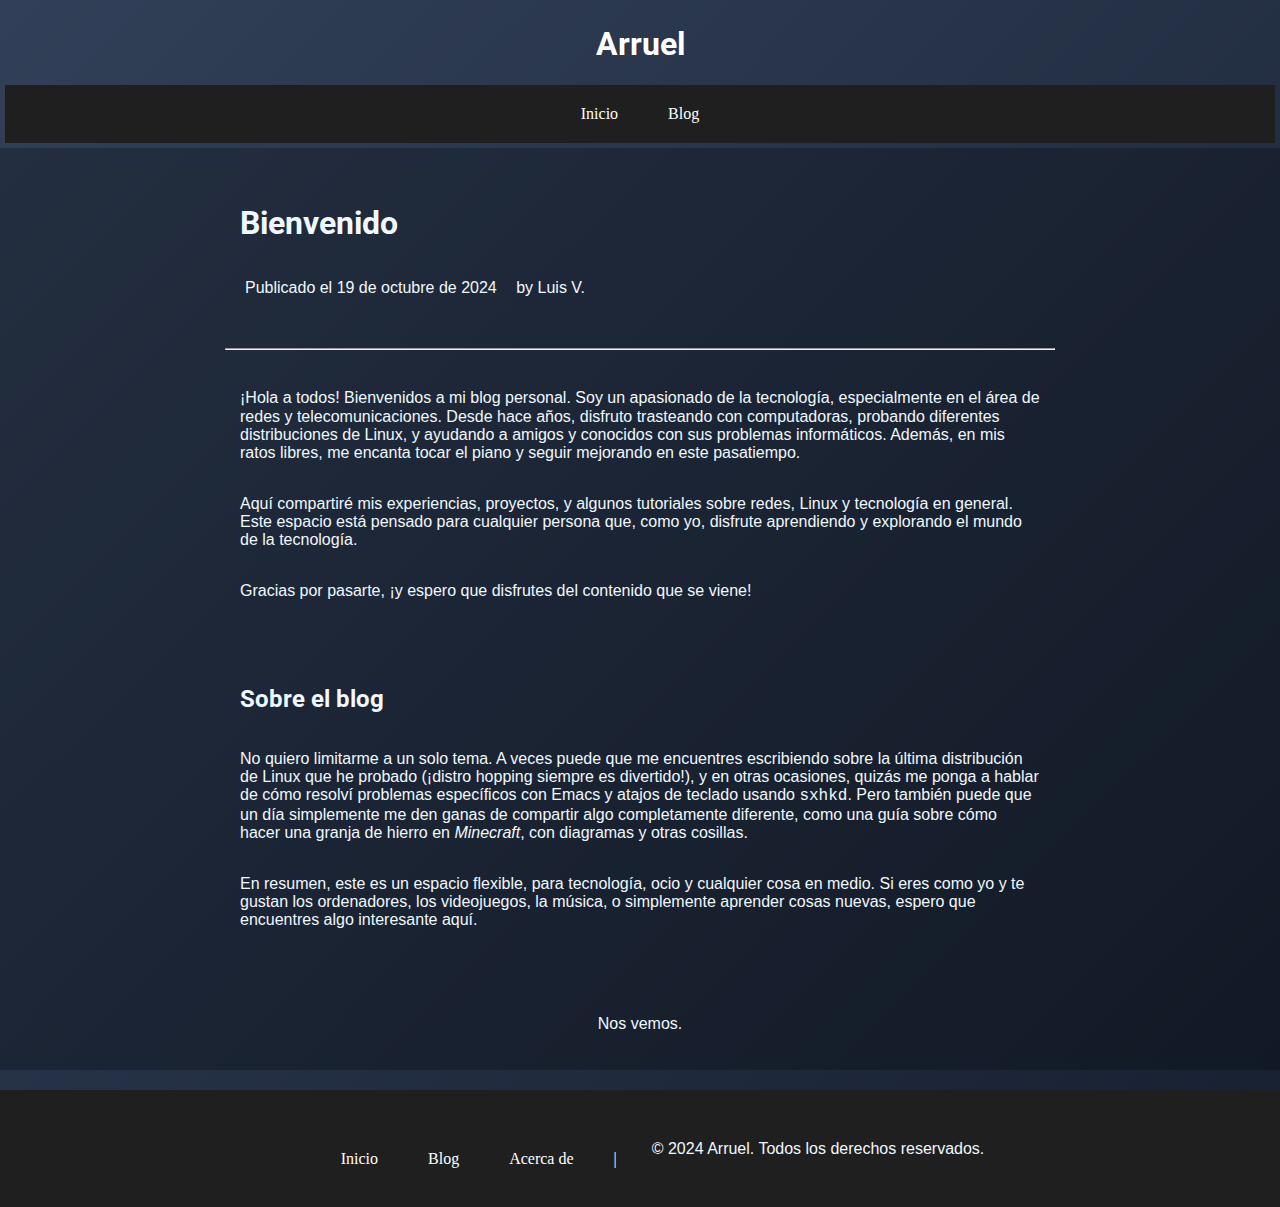
<file: blog/post.html>
<html lang="en">
<head>
    <meta charset="UTF-8">
    <meta http-equiv="X-UA-Compatible" content="IE=edge">
    <meta name="viewport" content="width=device-width, initial-scale=1.0">
    <link href="https://fonts.googleapis.com/css2?family=Roboto:wght@700&display=swap" rel="stylesheet">
    <link rel="stylesheet" href="../src/css/nrm.css">
    <link rel="stylesheet" href="../src/css/style.css">
    
    
    <title>Bienvenidos</title>
</head>
<body>
    <header class="intro">
        <h1>Arruel</h1>
        <nav>
            <ul>
                <li><a href="/">Inicio</a></li>
                <li><a href="/blog">Blog</a></li>
            </ul>
        </nav>
    </header>
    <main>
        <article>
            <section>
                <h1>Bienvenido</h1>
                <p>
                    <i class="fas fa-calendar-alt" style="color: grey; margin-right: 5px;"></i>
                    Publicado el <time datetime="2024-10-19">19 de octubre de 2024</time>
                    <i class="fas fa-user" style="color: grey; margin-left: 10px; margin-right: 5px;"></i>
                    by Luis V.
                </p>
            </section>
<hr>
            <section>
                <p>
                    ¡Hola a todos! Bienvenidos a mi blog personal. Soy un apasionado de la tecnología, especialmente en el área de redes y telecomunicaciones. Desde hace años, disfruto trasteando con computadoras, probando diferentes distribuciones de Linux, y ayudando a amigos y conocidos con sus problemas informáticos. Además, en mis ratos libres, me encanta tocar el piano y seguir mejorando en este pasatiempo.
                </p>
                <p>
                    Aquí compartiré mis experiencias, proyectos, y algunos tutoriales sobre redes, Linux y tecnología en general. Este espacio está pensado para cualquier persona que, como yo, disfrute aprendiendo y explorando el mundo de la tecnología.
                </p>
                <p>
                    Gracias por pasarte, ¡y espero que disfrutes del contenido que se viene!
                </p>
            </section>
            
            <section>
                <h2>Sobre el blog</h2>
                <p>
                    No quiero limitarme a un solo tema. A veces puede que me encuentres escribiendo sobre la última distribución de Linux que he probado (¡distro hopping siempre es divertido!), y en otras ocasiones, quizás me ponga a hablar de cómo resolví problemas específicos con Emacs y atajos de teclado usando <code>sxhkd</code>. Pero también puede que un día simplemente me den ganas de compartir algo completamente diferente, como una guía sobre cómo hacer una granja de hierro en <em>Minecraft</em>, con diagramas y otras cosillas.
                </p>
                <p>
                    En resumen, este es un espacio flexible, para tecnología, ocio y cualquier cosa en medio. Si eres como yo y te gustan los ordenadores, los videojuegos, la música, o simplemente aprender cosas nuevas, espero que encuentres algo interesante aquí.
                </p>
            </section>
            <br>
        </article>
        
    <aside>
        <p>Nos vemos.</p>
    </aside>
    </main>
    <footer>
        <nav>
            <ul>
                <li><a href="/">Inicio</a></li>
                <li><a href="/blog">Blog</a></li>
                <li><a href="./post.html">Acerca de</a></li>
                <li>|</li>
            </ul>
        </nav>
        
        <p>&copy; 2024 Arruel. Todos los derechos reservados.</p>
    </footer>
</body>

</html>
</file>
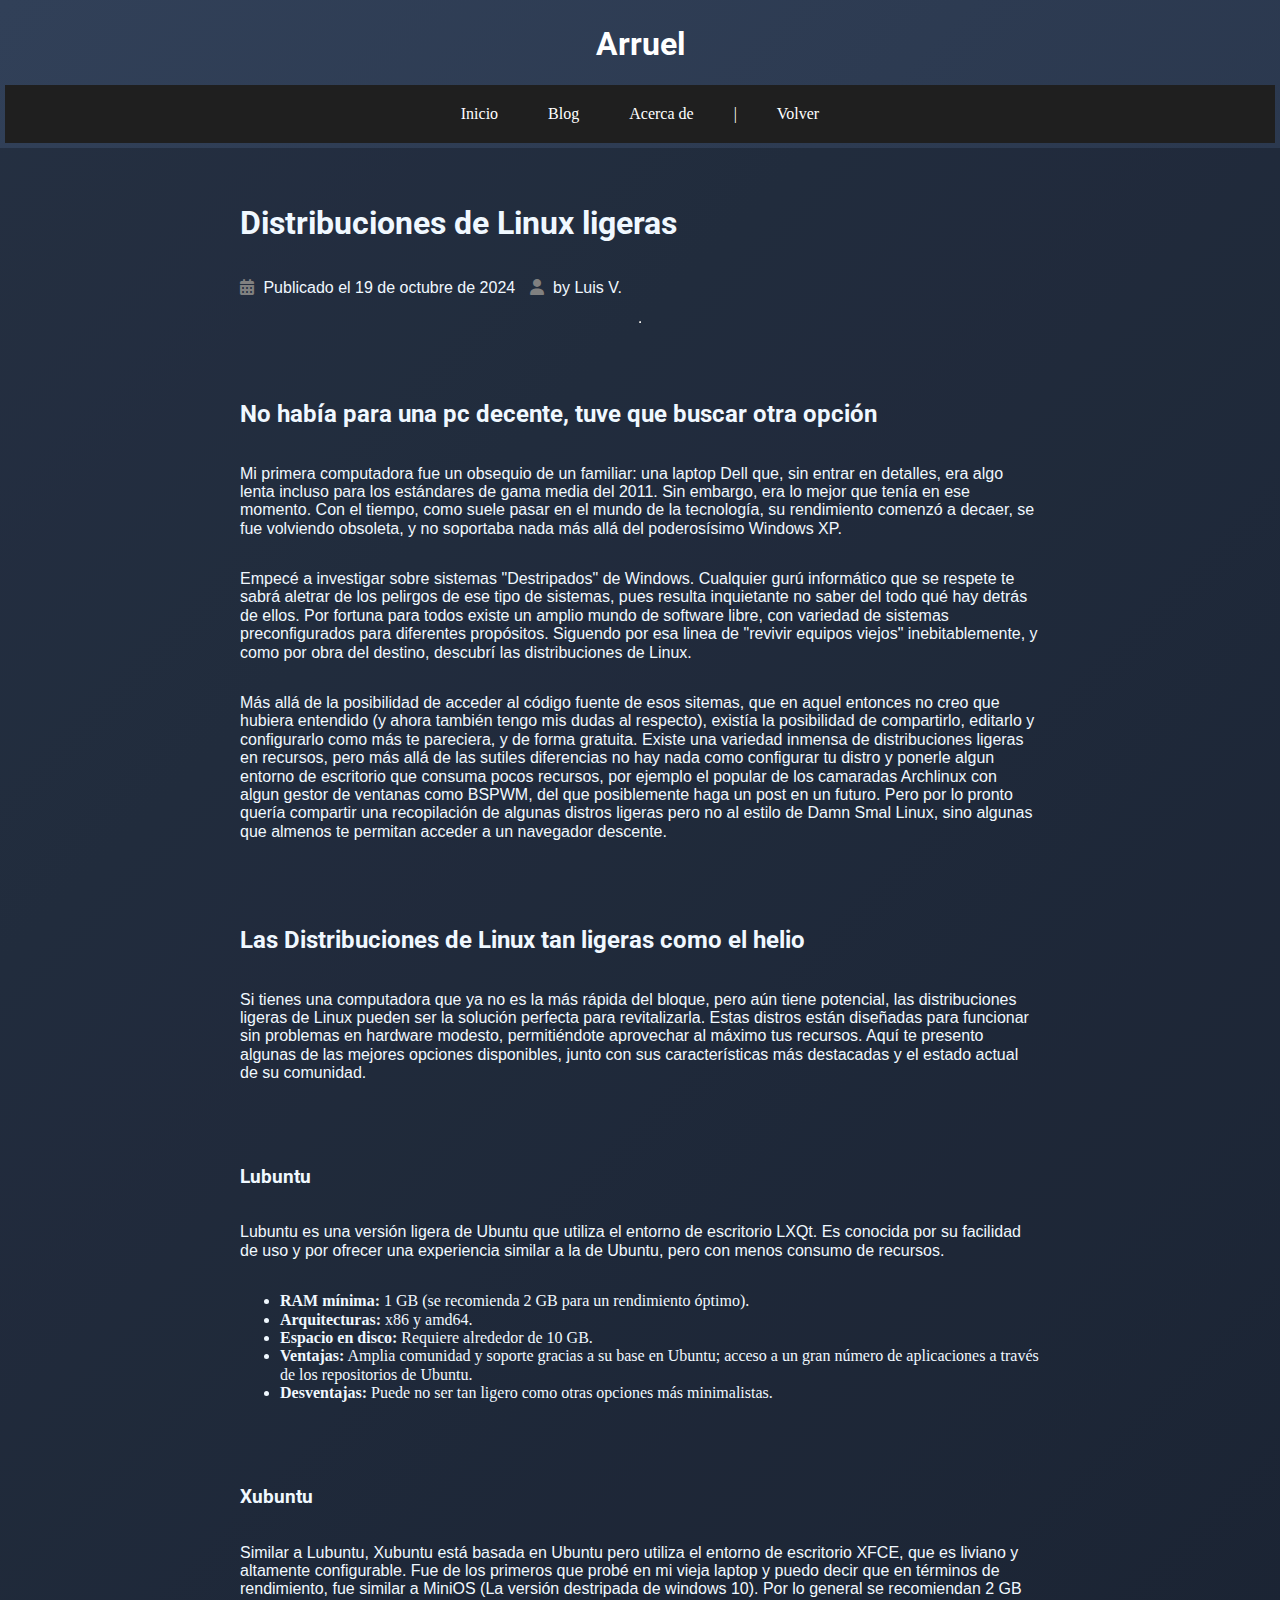
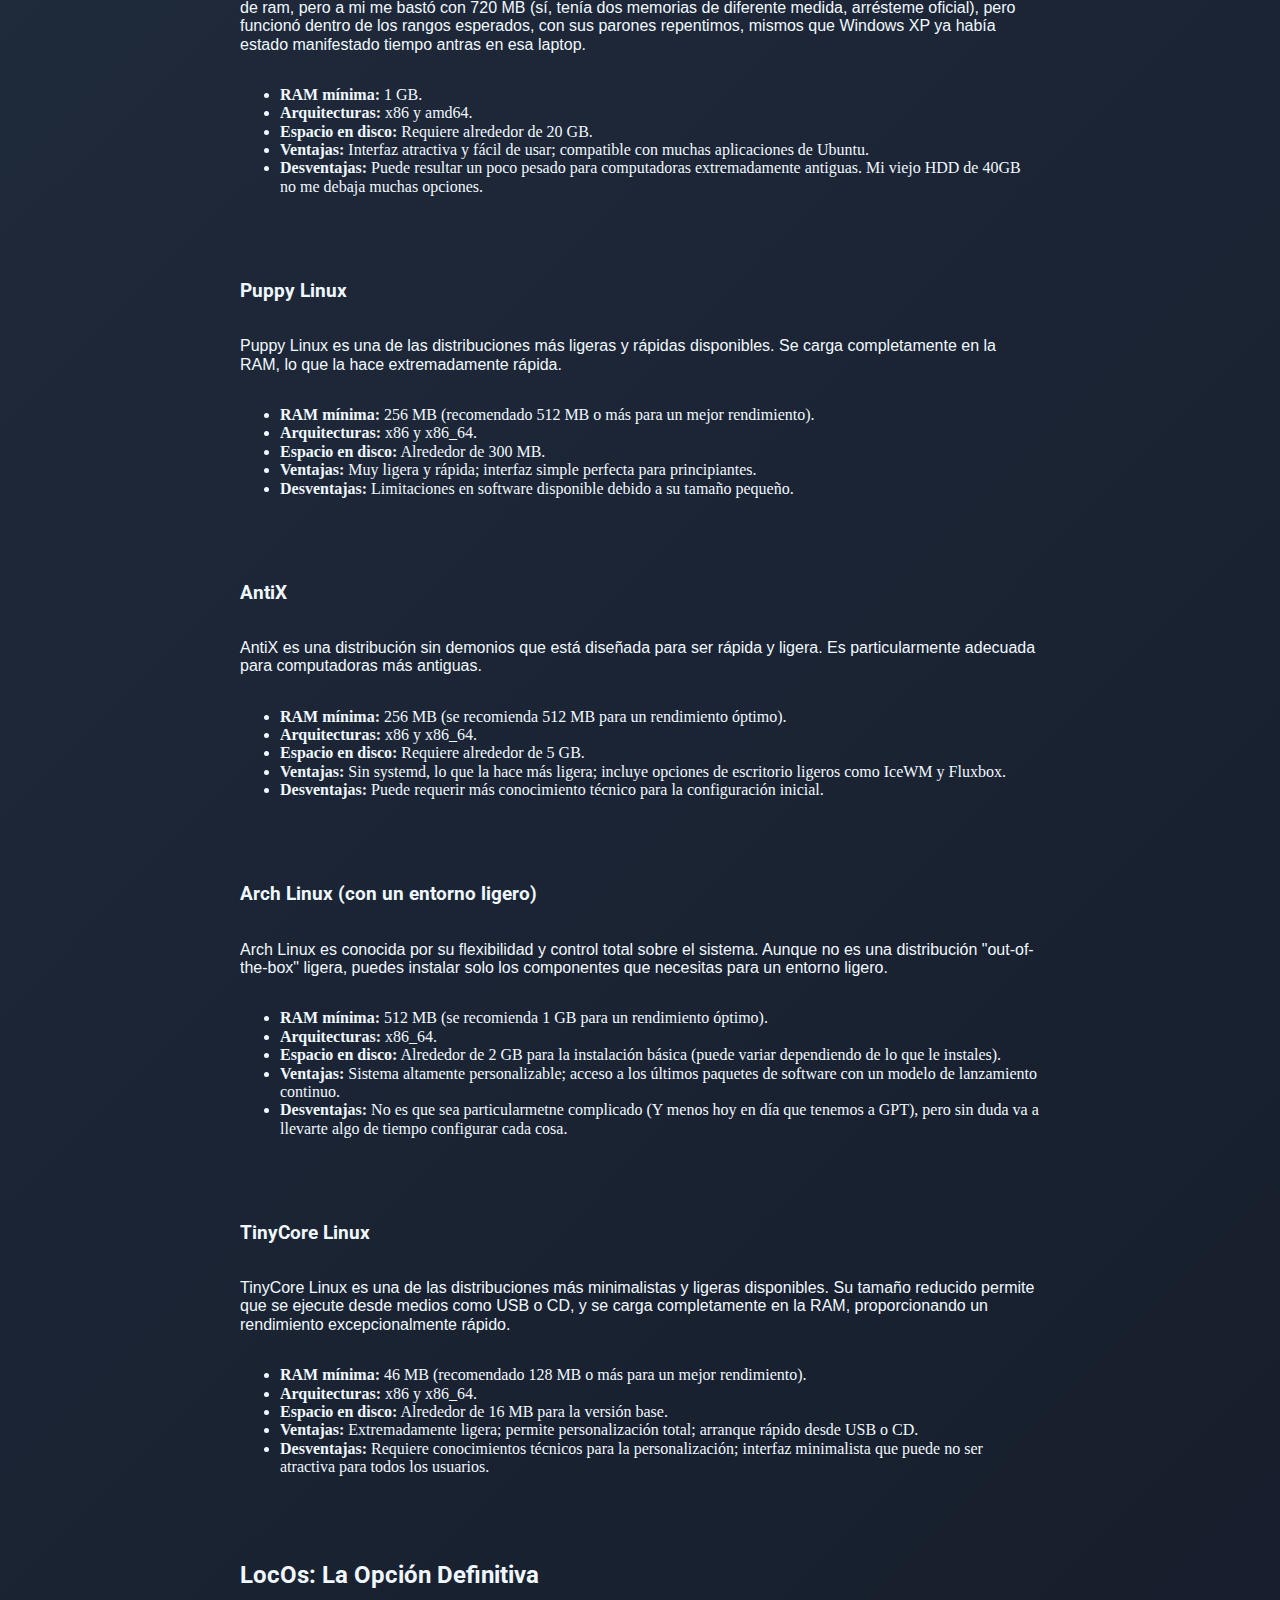
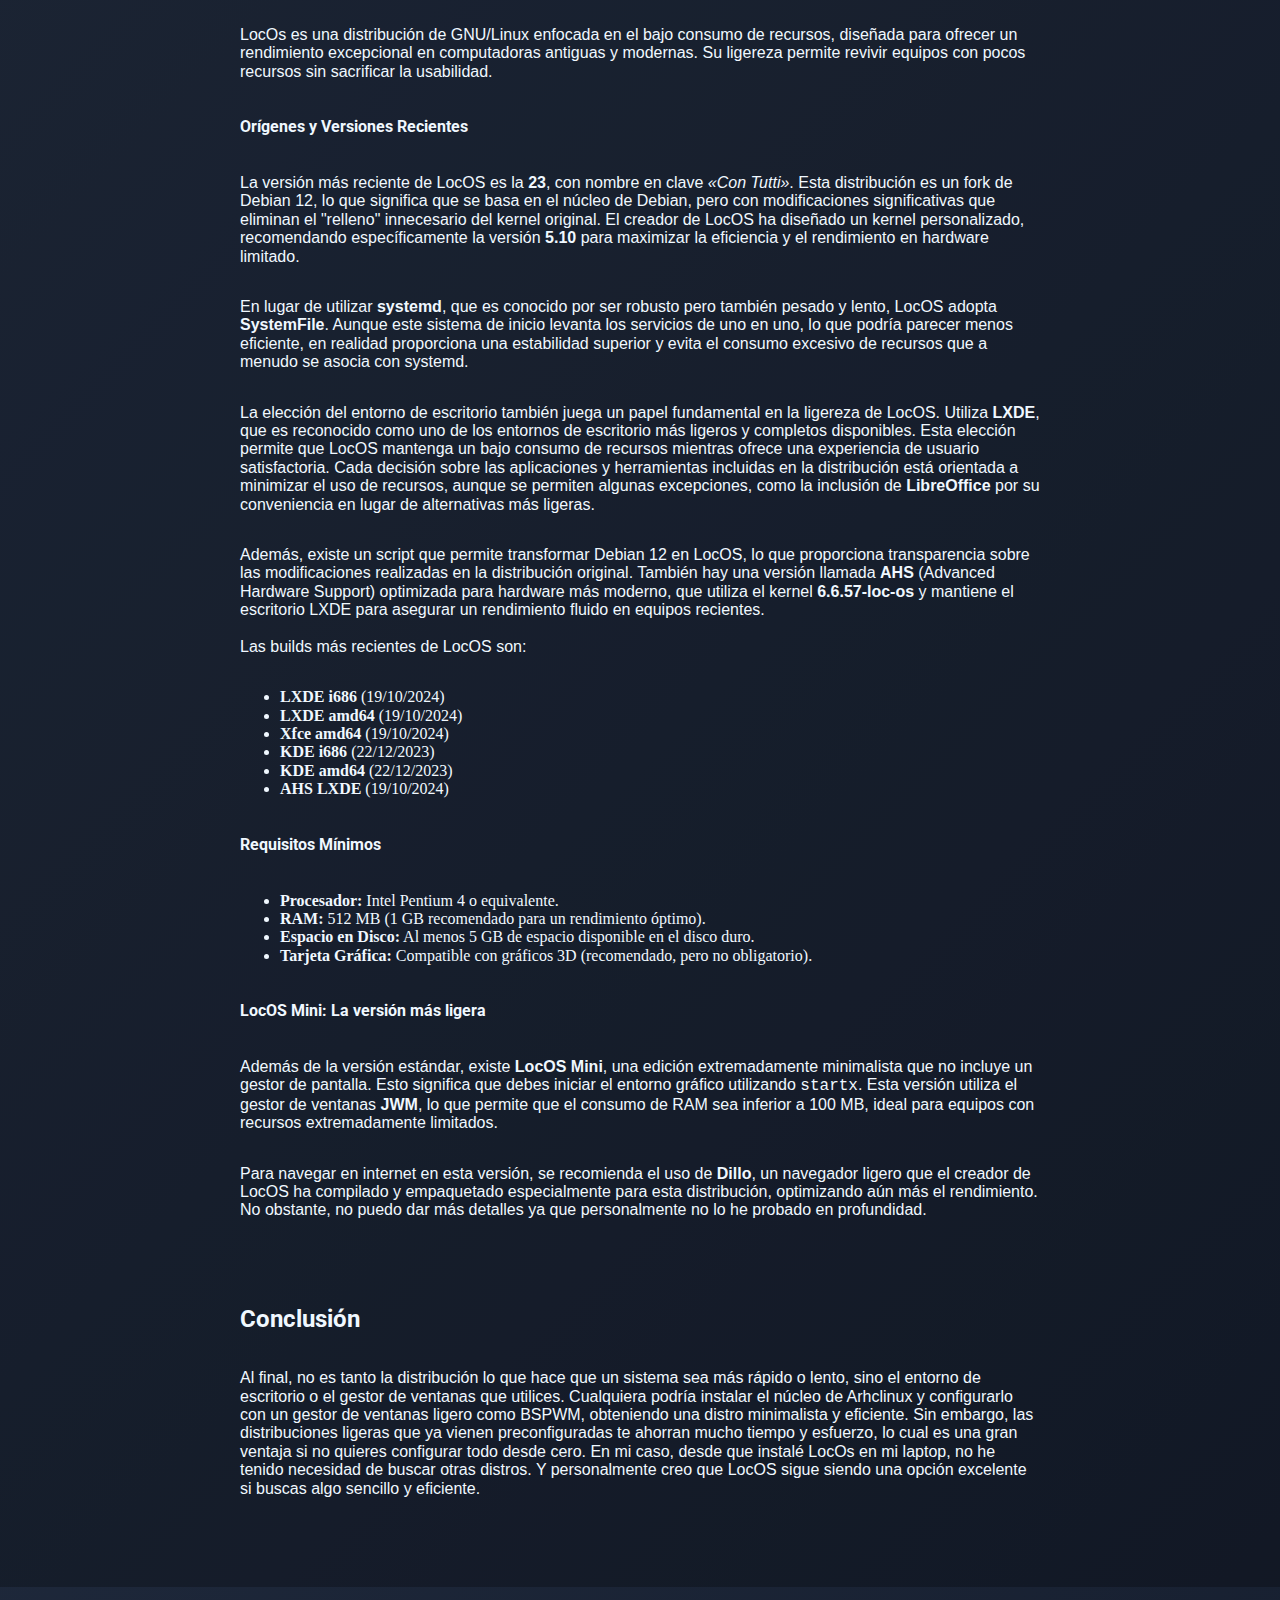
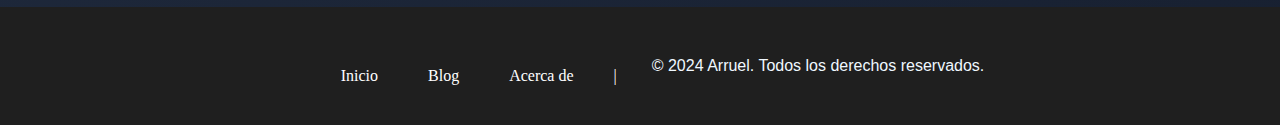
<file: blog/post2.html>
<html lang="en">
<head>
    <meta charset="UTF-8">
    <meta http-equiv="X-UA-Compatible" content="IE=edge">
    <meta name="viewport" content="width=device-width, initial-scale=1.0">
    <link href="https://fonts.googleapis.com/css2?family=Roboto:wght@700&display=swap" rel="stylesheet">
    <link rel="stylesheet" href="https://cdnjs.cloudflare.com/ajax/libs/font-awesome/6.0.0-beta3/css/all.min.css">
    <link rel="stylesheet" href="../src/css/nrm.css">
    <link rel="stylesheet" href="../src/css/style.css">
    
    
    
    <title>Distribuciones de Linux ligeras</title>
</head>
<body>
    <header class="intro">
        <h1>Arruel</h1>
        <nav>
            <ul>
                <li><a href="/">Inicio</a></li>
                <li><a href="/blog">Blog</a></li>
                <li><a href="./post.html">Acerca de</a></li>
                <li>|</li>
                <li><a href="../blog">Volver</a></li>
            </ul>
        </nav>
    </header>
    <main>
        <article>
            <section>
                <h1>Distribuciones de Linux ligeras</h1>
                <p>
                    <i class="fas fa-calendar-alt" style="color: grey; margin-right: 5px;"></i>
                    Publicado el <time datetime="2024-10-19">19 de octubre de 2024</time>
                    <i class="fas fa-user" style="color: grey; margin-left: 10px; margin-right: 5px;"></i>
                    by Luis V.
                </p>
                <hr>
            </section>
            

            <section>
                <h2>No había para una pc decente, tuve que buscar otra opción</h2>
                <p>
                    Mi primera computadora fue un obsequio de un familiar: una laptop Dell que, sin entrar en detalles, era algo lenta incluso para los estándares de gama media del 2011. Sin embargo, era lo mejor que tenía en ese momento. Con el tiempo, como suele pasar en el mundo de la tecnología, su rendimiento comenzó a decaer, se fue volviendo obsoleta, y no soportaba nada más allá del poderosísimo Windows XP.            </p>
                <p>
                    Empecé a investigar sobre sistemas "Destripados" de Windows. Cualquier gurú informático que se respete te sabrá aletrar de los pelirgos de ese tipo de sistemas, pues resulta inquietante no saber del todo qué hay detrás de ellos. Por fortuna para todos existe un amplio mundo de software libre, con variedad de sistemas preconfigurados para diferentes propósitos. Siguendo por esa linea de "revivir equipos viejos" inebitablemente, y como por obra del destino, descubrí las distribuciones de Linux.
                </p>
                <p>
                    Más allá de la posibilidad de acceder al código fuente de esos sitemas, que en aquel entonces no creo que hubiera entendido (y ahora también tengo mis dudas al respecto), existía la posibilidad de compartirlo, editarlo y configurarlo como más te pareciera, y de forma gratuita. Existe una variedad inmensa de distribuciones ligeras en recursos, pero más allá de las sutiles diferencias no hay nada como configurar tu distro y ponerle algun entorno de escritorio que consuma pocos recursos, por ejemplo el popular de los camaradas Archlinux con algun gestor de ventanas como BSPWM, del que posiblemente haga un post en un futuro. Pero por lo pronto quería compartir una recopilación de algunas distros ligeras pero no al estilo de Damn Smal Linux, sino algunas que almenos te permitan acceder a un navegador descente.
                </p>
            </section>
            <section>
                <h2>Las Distribuciones de Linux tan ligeras como el helio</h2>
                <p>
                    Si tienes una computadora que ya no es la más rápida del bloque, pero aún tiene potencial, las distribuciones ligeras de Linux pueden ser la solución perfecta para revitalizarla. Estas distros están diseñadas para funcionar sin problemas en hardware modesto, permitiéndote aprovechar al máximo tus recursos. Aquí te presento algunas de las mejores opciones disponibles, junto con sus características más destacadas y el estado actual de su comunidad.
                </p>
            </section>
            
            <section>
                <h3>Lubuntu</h3>
                <p>
                    Lubuntu es una versión ligera de Ubuntu que utiliza el entorno de escritorio LXQt. Es conocida por su facilidad de uso y por ofrecer una experiencia similar a la de Ubuntu, pero con menos consumo de recursos.
                </p>
                <ul>
                    <li><strong>RAM mínima:</strong> 1 GB (se recomienda 2 GB para un rendimiento óptimo).</li>
                    <li><strong>Arquitecturas:</strong> x86 y amd64.</li>
                    <li><strong>Espacio en disco:</strong> Requiere alrededor de 10 GB.</li>
                    <li><strong>Ventajas:</strong> Amplia comunidad y soporte gracias a su base en Ubuntu; acceso a un gran número de aplicaciones a través de los repositorios de Ubuntu.</li>
                    <li><strong>Desventajas:</strong> Puede no ser tan ligero como otras opciones más minimalistas.</li>
                </ul>
            </section>
            
            <section>
                <h3>Xubuntu</h3>
                <p>
                    Similar a Lubuntu, Xubuntu está basada en Ubuntu pero utiliza el entorno de escritorio XFCE, que es liviano y altamente configurable. Fue de los primeros que probé en mi vieja laptop y puedo decir que en términos de rendimiento, fue similar a MiniOS (La versión destripada de windows 10). Por lo general se recomiendan 2 GB de ram, pero a mi me bastó con 720 MB (sí, tenía dos memorias de diferente medida, arrésteme oficial), pero funcionó dentro de los rangos esperados, con sus parones repentimos, mismos que Windows XP ya había estado manifestado tiempo antras en esa laptop.
                </p>
                <ul>
                    <li><strong>RAM mínima:</strong> 1 GB.</li>
                    <li><strong>Arquitecturas:</strong> x86 y amd64.</li>
                    <li><strong>Espacio en disco:</strong> Requiere alrededor de 20 GB.</li>
                    <li><strong>Ventajas:</strong> Interfaz atractiva y fácil de usar; compatible con muchas aplicaciones de Ubuntu.</li>
                    <li><strong>Desventajas:</strong> Puede resultar un poco pesado para computadoras extremadamente antiguas. Mi viejo HDD de 40GB no me debaja muchas opciones.</li>
                </ul>
            </section>
            
            <section>
                <h3>Puppy Linux</h3>
                <p>
                    Puppy Linux es una de las distribuciones más ligeras y rápidas disponibles. Se carga completamente en la RAM, lo que la hace extremadamente rápida.
                </p>
                <ul>
                    <li><strong>RAM mínima:</strong> 256 MB (recomendado 512 MB o más para un mejor rendimiento).</li>
                    <li><strong>Arquitecturas:</strong> x86 y x86_64.</li>
                    <li><strong>Espacio en disco:</strong> Alrededor de 300 MB.</li>
                    <li><strong>Ventajas:</strong> Muy ligera y rápida; interfaz simple perfecta para principiantes.</li>
                    <li><strong>Desventajas:</strong> Limitaciones en software disponible debido a su tamaño pequeño.</li>
                </ul>
            </section>
            
            <section>
                <h3>AntiX</h3>
                <p>
                    AntiX es una distribución sin demonios que está diseñada para ser rápida y ligera. Es particularmente adecuada para computadoras más antiguas.
                </p>
                <ul>
                    <li><strong>RAM mínima:</strong> 256 MB (se recomienda 512 MB para un rendimiento óptimo).</li>
                    <li><strong>Arquitecturas:</strong> x86 y x86_64.</li>
                    <li><strong>Espacio en disco:</strong> Requiere alrededor de 5 GB.</li>
                    <li><strong>Ventajas:</strong> Sin systemd, lo que la hace más ligera; incluye opciones de escritorio ligeros como IceWM y Fluxbox.</li>
                    <li><strong>Desventajas:</strong> Puede requerir más conocimiento técnico para la configuración inicial.</li>
                </ul>
            </section>
            
            <section>
                <h3>Arch Linux (con un entorno ligero)</h3>
                <p>
                    Arch Linux es conocida por su flexibilidad y control total sobre el sistema. Aunque no es una distribución "out-of-the-box" ligera, puedes instalar solo los componentes que necesitas para un entorno ligero.
                </p>
                <ul>
                    <li><strong>RAM mínima:</strong> 512 MB (se recomienda 1 GB para un rendimiento óptimo).</li>
                    <li><strong>Arquitecturas:</strong> x86_64.</li>
                    <li><strong>Espacio en disco:</strong> Alrededor de 2 GB para la instalación básica (puede variar dependiendo de lo que le instales).</li>
                    <li><strong>Ventajas:</strong> Sistema altamente personalizable; acceso a los últimos paquetes de software con un modelo de lanzamiento continuo.</li>
                    <li><strong>Desventajas:</strong> No es que sea particularmetne complicado (Y menos hoy en día que tenemos a GPT), pero sin duda va a llevarte algo de tiempo configurar cada cosa.</li>
                </ul>
            </section>

            <section>
                <h3>TinyCore Linux</h3>
                <p>
                    TinyCore Linux es una de las distribuciones más minimalistas y ligeras disponibles. Su tamaño reducido permite que se ejecute desde medios como USB o CD, y se carga completamente en la RAM, proporcionando un rendimiento excepcionalmente rápido.
                </p>
                <ul>
                    <li><strong>RAM mínima:</strong> 46 MB (recomendado 128 MB o más para un mejor rendimiento).</li>
                    <li><strong>Arquitecturas:</strong> x86 y x86_64.</li>
                    <li><strong>Espacio en disco:</strong> Alrededor de 16 MB para la versión base.</li>
                    <li><strong>Ventajas:</strong> Extremadamente ligera; permite personalización total; arranque rápido desde USB o CD.</li>
                    <li><strong>Desventajas:</strong> Requiere conocimientos técnicos para la personalización; interfaz minimalista que puede no ser atractiva para todos los usuarios.</li>
                </ul>
            </section>
            
            
            <section>
                <h2>LocOs: La Opción Definitiva</h2>
                <p>
                    LocOs es una distribución de GNU/Linux enfocada en el bajo consumo de recursos, diseñada para ofrecer un rendimiento excepcional en computadoras antiguas y modernas. Su ligereza permite revivir equipos con pocos recursos sin sacrificar la usabilidad.
                </p>
            
                <h4>Orígenes y Versiones Recientes</h4>
                <p>
                    La versión más reciente de LocOS es la <strong>23</strong>, con nombre en clave <em>«Con Tutti»</em>. Esta distribución es un fork de Debian 12, lo que significa que se basa en el núcleo de Debian, pero con modificaciones significativas que eliminan el "relleno" innecesario del kernel original. El creador de LocOS ha diseñado un kernel personalizado, recomendando específicamente la versión <strong>5.10</strong> para maximizar la eficiencia y el rendimiento en hardware limitado.
                </p>
                <p>
                    En lugar de utilizar <strong>systemd</strong>, que es conocido por ser robusto pero también pesado y lento, LocOS adopta <strong>SystemFile</strong>. Aunque este sistema de inicio levanta los servicios de uno en uno, lo que podría parecer menos eficiente, en realidad proporciona una estabilidad superior y evita el consumo excesivo de recursos que a menudo se asocia con systemd.
                </p>
                <p>
                    La elección del entorno de escritorio también juega un papel fundamental en la ligereza de LocOS. Utiliza <strong>LXDE</strong>, que es reconocido como uno de los entornos de escritorio más ligeros y completos disponibles. Esta elección permite que LocOS mantenga un bajo consumo de recursos mientras ofrece una experiencia de usuario satisfactoria. Cada decisión sobre las aplicaciones y herramientas incluidas en la distribución está orientada a minimizar el uso de recursos, aunque se permiten algunas excepciones, como la inclusión de <strong>LibreOffice</strong> por su conveniencia en lugar de alternativas más ligeras.
                </p>
                <p>
                    Además, existe un script que permite transformar Debian 12 en LocOS, lo que proporciona transparencia sobre las modificaciones realizadas en la distribución original. También hay una versión llamada <strong>AHS</strong> (Advanced Hardware Support) optimizada para hardware más moderno, que utiliza el kernel <strong>6.6.57-loc-os</strong> y mantiene el escritorio LXDE para asegurar un rendimiento fluido en equipos recientes. <br><br> Las builds más recientes de LocOS son:
                </p>
                <ul>
                    <li><strong>LXDE i686</strong> (19/10/2024)</li>
                    <li><strong>LXDE amd64</strong> (19/10/2024)</li>
                    <li><strong>Xfce amd64</strong> (19/10/2024)</li>
                    <li><strong>KDE i686</strong> (22/12/2023)</li>
                    <li><strong>KDE amd64</strong> (22/12/2023)</li>
                    <li><strong>AHS LXDE</strong> (19/10/2024)</li>
                </ul>
        
                <h4>Requisitos Mínimos</h4>
                <ul>
                    <li><strong>Procesador:</strong> Intel Pentium 4 o equivalente.</li>
                    <li><strong>RAM:</strong> 512 MB (1 GB recomendado para un rendimiento óptimo).</li>
                    <li><strong>Espacio en Disco:</strong> Al menos 5 GB de espacio disponible en el disco duro.</li>
                    <li><strong>Tarjeta Gráfica:</strong> Compatible con gráficos 3D (recomendado, pero no obligatorio).</li>
                </ul>
            
                <h4>LocOS Mini: La versión más ligera</h4>
                <p>
                    Además de la versión estándar, existe <strong>LocOS Mini</strong>, una edición extremadamente minimalista que no incluye un gestor de pantalla. Esto significa que debes iniciar el entorno gráfico utilizando <code>startx</code>. Esta versión utiliza el gestor de ventanas <strong>JWM</strong>, lo que permite que el consumo de RAM sea inferior a 100 MB, ideal para equipos con recursos extremadamente limitados.
                </p>
                <p>
                    Para navegar en internet en esta versión, se recomienda el uso de <strong>Dillo</strong>, un navegador ligero que el creador de LocOS ha compilado y empaquetado especialmente para esta distribución, optimizando aún más el rendimiento. No obstante, no puedo dar más detalles ya que personalmente no lo he probado en profundidad.
                </p>
            </section>
            
            
            
            <section>
                <h2>Conclusión</h2>
                <p>
                    Al final, no es tanto la distribución lo que hace que un sistema sea más rápido o lento, sino el entorno de escritorio o el gestor de ventanas que utilices. Cualquiera podría instalar el núcleo de Arhclinux y configurarlo con un gestor de ventanas ligero como BSPWM, obteniendo una distro minimalista y eficiente. Sin embargo, las distribuciones ligeras que ya vienen preconfiguradas te ahorran mucho tiempo y esfuerzo, lo cual es una gran ventaja si no quieres configurar todo desde cero. En mi caso, desde que instalé LocOs en mi laptop, no he tenido necesidad de buscar otras distros. Y personalmente creo que LocOS sigue siendo una opción excelente si buscas algo sencillo y eficiente.
                </p>
                
                
                
              
            </section>
            
            <br>
        </article>
        
    </main>
    <footer>
        <nav>
            <ul>
                <li><a href="/">Inicio</a></li>
                <li><a href="/blog">Blog</a></li>
                <li><a href="./post.html">Acerca de</a></li>
                <li>|</li>
            </ul>
        </nav>
        
        <p>&copy; 2024 Arruel. Todos los derechos reservados.</p>
    </footer>
</body>

</html>
</file>
<file: src/css/style.css>
body {
  padding: 0;
  z-index: -1;
  color: aliceblue;
  background: linear-gradient(-45deg, rgb(43, 55, 73), rgb(12, 17, 29), rgb(7, 18, 32), rgb(17, 24, 39), rgb(49, 64, 88));
  background-size: 500% 500%;
  animation: gradient 35s ease infinite;
}
.intro {
  color: white;
  margin: 0;
  text-align: center;
  padding: 5px;
}



@keyframes gradient {
  0% {
    background-position: 0% 50%;
  }
  50% {
    background-position: 100% 50%;
  }
  100% {
    background-position: 0% 50%;
  }
}

h1, h2, h3, h4 {
  font-family: 'Roboto', sans-serif;
}

p {
  font-family: Arial, sans-serif; 
  color: aliceblue;
}

main {
  background-color: rgba(0, 0, 0, 0.247); 
  padding: 20px; 
  color: aliceblue; 
  display: grid;
  grid-template-columns: 1fr;
  justify-items: center;
}

@media (min-width: 720px) {
  section {
      width: 800px;
  }
}

section {
  margin-bottom: 20px; 
  padding: 15px;
  display: grid;
  grid-template-columns: 1fr;
  text-align: left;
}

h2 {
  font-family: 'Roboto', sans-serif; 
  font-weight: 700; 
}

h2 a {
  color: #3ea6b4;
  text-decoration: none; 
}

h2 a:hover {
   color: azure;
}

footer, nav {
  display: flex;
  justify-content: center;
  align-items: center;
  background-color: #1f1f1f;
  padding: 20px;
  color: white;
  flex-wrap: wrap;
  margin-top: 20px; /* Añadir espacio arriba si es necesario */
}

footer ul, nav ul {
  display: flex;
  list-style: none;
  padding: 0;
  margin: 0;
}

footer ul li, nav ul li {
  margin: 0 15px;
}

footer a, nav a {
  color: white;
  text-decoration: none;
  padding: 5px 10px;
}

footer a:hover, nav a:hover {
  background-color: #3ea6b4;
  border-radius: 5px;
}
</file>
<file: src/css/nrm.css>
/*! normalize.css v8.0.1 | MIT License | github.com/necolas/normalize.css */

/* Document
   ========================================================================== */

/**
 * 1. Correct the line height in all browsers.
 * 2. Prevent adjustments of font size after orientation changes in iOS.
 */

html {
  line-height: 1.15; /* 1 */
  -webkit-text-size-adjust: 100%; /* 2 */
}

/* Sections
   ========================================================================== */

/**
 * Remove the margin in all browsers.
 */

body {
  margin: 0;
}

/**
 * Render the `main` element consistently in IE.
 */

main {
  display: block;
}

/**
 * Correct the font size and margin on `h1` elements within `section` and
 * `article` contexts in Chrome, Firefox, and Safari.
 */

h1 {
  font-size: 2em;
  margin: 0.67em 0;
}

/* Grouping content
   ========================================================================== */

/**
 * 1. Add the correct box sizing in Firefox.
 * 2. Show the overflow in Edge and IE.
 */

hr {
  box-sizing: content-box; /* 1 */
  height: 0; /* 1 */
  overflow: visible; /* 2 */
}

/**
 * 1. Correct the inheritance and scaling of font size in all browsers.
 * 2. Correct the odd `em` font sizing in all browsers.
 */

pre {
  font-family: monospace, monospace; /* 1 */
  font-size: 1em; /* 2 */
}

/* Text-level semantics
   ========================================================================== */

/**
 * Remove the gray background on active links in IE 10.
 */

a {
  background-color: transparent;
}

/**
 * 1. Remove the bottom border in Chrome 57-
 * 2. Add the correct text decoration in Chrome, Edge, IE, Opera, and Safari.
 */

abbr[title] {
  border-bottom: none; /* 1 */
  text-decoration: underline; /* 2 */
  text-decoration: underline dotted; /* 2 */
}

/**
 * Add the correct font weight in Chrome, Edge, and Safari.
 */

b,
strong {
  font-weight: bolder;
}

/**
 * 1. Correct the inheritance and scaling of font size in all browsers.
 * 2. Correct the odd `em` font sizing in all browsers.
 */

code,
kbd,
samp {
  font-family: monospace, monospace; /* 1 */
  font-size: 1em; /* 2 */
}

/**
 * Add the correct font size in all browsers.
 */

small {
  font-size: 80%;
}

/**
 * Prevent `sub` and `sup` elements from affecting the line height in
 * all browsers.
 */

sub,
sup {
  font-size: 75%;
  line-height: 0;
  position: relative;
  vertical-align: baseline;
}

sub {
  bottom: -0.25em;
}

sup {
  top: -0.5em;
}

/* Embedded content
   ========================================================================== */

/**
 * Remove the border on images inside links in IE 10.
 */

img {
  border-style: none;
}

/* Forms
   ========================================================================== */

/**
 * 1. Change the font styles in all browsers.
 * 2. Remove the margin in Firefox and Safari.
 */

button,
input,
optgroup,
select,
textarea {
  font-family: inherit; /* 1 */
  font-size: 100%; /* 1 */
  line-height: 1.15; /* 1 */
  margin: 0; /* 2 */
}

/**
 * Show the overflow in IE.
 * 1. Show the overflow in Edge.
 */

button,
input { /* 1 */
  overflow: visible;
}

/**
 * Remove the inheritance of text transform in Edge, Firefox, and IE.
 * 1. Remove the inheritance of text transform in Firefox.
 */

button,
select { /* 1 */
  text-transform: none;
}

/**
 * Correct the inability to style clickable types in iOS and Safari.
 */

button,
[type="button"],
[type="reset"],
[type="submit"] {
  -webkit-appearance: button;
}

/**
 * Remove the inner border and padding in Firefox.
 */

button::-moz-focus-inner,
[type="button"]::-moz-focus-inner,
[type="reset"]::-moz-focus-inner,
[type="submit"]::-moz-focus-inner {
  border-style: none;
  padding: 0;
}

/**
 * Restore the focus styles unset by the previous rule.
 */

button:-moz-focusring,
[type="button"]:-moz-focusring,
[type="reset"]:-moz-focusring,
[type="submit"]:-moz-focusring {
  outline: 1px dotted ButtonText;
}

/**
 * Correct the padding in Firefox.
 */

fieldset {
  padding: 0.35em 0.75em 0.625em;
}

/**
 * 1. Correct the text wrapping in Edge and IE.
 * 2. Correct the color inheritance from `fieldset` elements in IE.
 * 3. Remove the padding so developers are not caught out when they zero out
 *    `fieldset` elements in all browsers.
 */

legend {
  box-sizing: border-box; /* 1 */
  color: inherit; /* 2 */
  display: table; /* 1 */
  max-width: 100%; /* 1 */
  padding: 0; /* 3 */
  white-space: normal; /* 1 */
}

/**
 * Add the correct vertical alignment in Chrome, Firefox, and Opera.
 */

progress {
  vertical-align: baseline;
}

/**
 * Remove the default vertical scrollbar in IE 10+.
 */

textarea {
  overflow: auto;
}

/**
 * 1. Add the correct box sizing in IE 10.
 * 2. Remove the padding in IE 10.
 */

[type="checkbox"],
[type="radio"] {
  box-sizing: border-box; /* 1 */
  padding: 0; /* 2 */
}

/**
 * Correct the cursor style of increment and decrement buttons in Chrome.
 */

[type="number"]::-webkit-inner-spin-button,
[type="number"]::-webkit-outer-spin-button {
  height: auto;
}

/**
 * 1. Correct the odd appearance in Chrome and Safari.
 * 2. Correct the outline style in Safari.
 */

[type="search"] {
  -webkit-appearance: textfield; /* 1 */
  outline-offset: -2px; /* 2 */
}

/**
 * Remove the inner padding in Chrome and Safari on macOS.
 */

[type="search"]::-webkit-search-decoration {
  -webkit-appearance: none;
}

/**
 * 1. Correct the inability to style clickable types in iOS and Safari.
 * 2. Change font properties to `inherit` in Safari.
 */

::-webkit-file-upload-button {
  -webkit-appearance: button; /* 1 */
  font: inherit; /* 2 */
}

/* Interactive
   ========================================================================== */

/*
 * Add the correct display in Edge, IE 10+, and Firefox.
 */

details {
  display: block;
}

/*
 * Add the correct display in all browsers.
 */

summary {
  display: list-item;
}

/* Misc
   ========================================================================== */

/**
 * Add the correct display in IE 10+.
 */

template {
  display: none;
}

/**
 * Add the correct display in IE 10.
 */

[hidden] {
  display: none;
}
</file>
